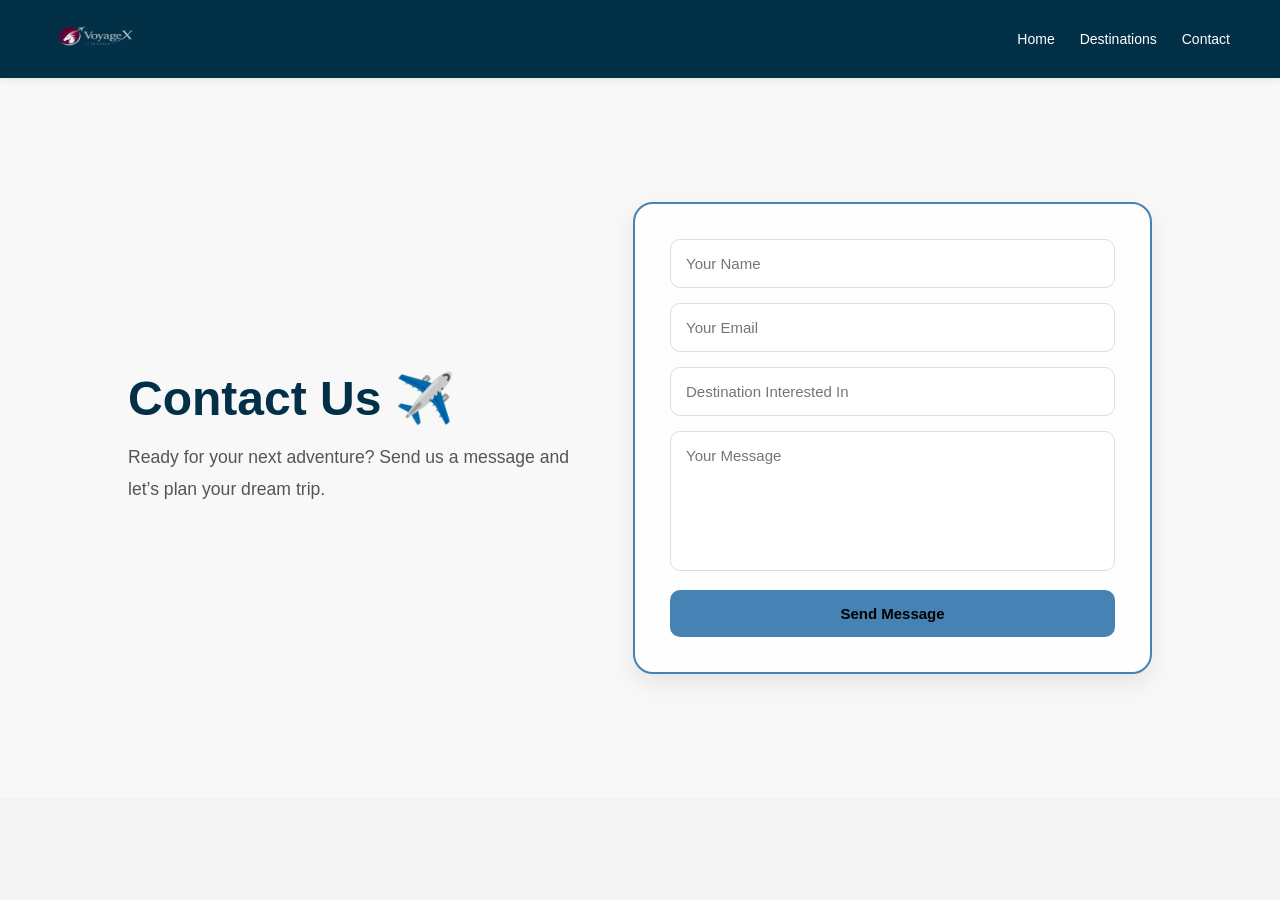
<file: contact.html>
<!DOCTYPE html>
<html lang="en">
<head>
  <meta charset="UTF-8">
  <meta name="viewport" content="width=device-width, initial-scale=1.0">
  <title>Contact Us | VoyageX</title>

  <link rel="stylesheet" href="destination.css">
</head>
<body>

  <!-- Navbar -->
  <nav class="navbar">
    <div class="logo-container">
      <img src="assets\voyage_travels.png" alt="logo" width="90">
    </div>

    <ul class="nav-links">
      <li><a href="index.html">Home</a></li>
      <li><a href="destination.html">Destinations</a></li>
      <li><a href="contact.html">Contact</a></li>
    </ul>
  </nav>

  <!-- Contact Section -->
  <section class="contact-section">

    <div class="contact-text">
      <h2>Contact Us ✈️</h2>
      <p>
        Ready for your next adventure?
        Send us a message and let’s plan your dream trip.
      </p>
    </div>

    <form class="contact-form">

      <input type="text" placeholder="Your Name" required>

      <input type="email" placeholder="Your Email" required>

      <input type="text" placeholder="Destination Interested In">

      <textarea placeholder="Your Message"></textarea>

      <button type="submit">Send Message</button>

    </form>

  </section>

</body>
</html>
</file>
<file: destination.css>
/* ================= RESET ================= */

* {
  margin: 0;
  padding: 0;
  box-sizing: border-box;
  font-family: Arial, 'Times New Roman', Times, serif;
  }

body {
background: #f4f4f4;
color: #333;
}

/* ================= NAVBAR ================= */
.navbar {
position: sticky;
top: 0;
z-index: 1000;

display: flex;
justify-content: space-between;
align-items: center;

padding: 12px 50px;
background: #023047;
box-shadow: 0 2px 8px rgba(0,0,0,0.08);
}

.logo-container img {
height: 50px;
}

.nav-links {
display: flex;
list-style: none;
gap: 25px;
}

.nav-links a {
text-decoration: none;
color: white;
font-size: 14px;
transition: 0.3s;
}

.nav-links a:hover {
color: #ffb703;
}

/* ================= HERO ================= */
.hero {
height: 90vh;
background: linear-gradient(rgba(0,0,0,0.5), rgba(0,0,0,0.5)),
url('https://images.unsplash.com/photo-1507525428034-b723cf961d3e');
background-size: cover;
background-position: center;

display: flex;
justify-content: center;
align-items: center;
text-align: center;
}

.hero-text h2 {
font-size: 60px;
color: white;
}

.hero-text p {
color: white;
margin: 15px 0;
font-size: 20px;
}

.hero-text button {
padding: 12px 30px;
border: none;
background: #ffb703;
color: black;
font-size: 16px;
cursor: pointer;
border-radius: 5px;
transition: 0.3s;
}

.hero-text button:hover {
background: rgb(222, 222, 222);
}

/* ================= GENERAL_HOME_CARDS ================= */
.cards {
display: flex;
justify-content: center;
gap: 30px;
padding: 60px 8%;
flex-wrap: wrap;
background: #dfdfdf
}

.card {
background: #cacaca;
width: 280px;
border-radius: 20px;
overflow: hidden;
transition: 0.3s ease;
cursor: pointer;
}

.card:hover {
transform: translateY(-8px);
box-shadow: 0 15px 30px rgba(0,0,0,0.1);
}

.card img {
width: 100%;
height: 180px;
object-fit: cover;
}

.card h3 {
font-size: 20px;
padding: 20px 20px 10px;
color: #222;
}

.card p {
font-size: 14px;
color: #555;
padding: 0 20px 20px;
}

.card::after {
content: "Find out more →";
display: block;
padding: 15px 20px;
border-top: 1px solid #eee;
font-size: 14px;
color: #333;
}

/* ================= DESTINATIONS ================= */
.destination-header {
padding: 60px 20px 20px;
text-align: center;
}

.destination-header h2 {
font-size: 32px;
margin-bottom: 10px;
}

.destination-cards {
display: grid;
grid-template-columns: repeat(auto-fit, minmax(260px, 1fr));
gap: 25px;
padding: 40px 60px;
}

.destination-card {
position: relative;
border-radius: 15px;
overflow: hidden;
height: 250px;
cursor: pointer;
}

.destination-card img {
width: 100%;
height: 100%;
object-fit: cover;
}

/* Overlay */
.destination-info {
position: absolute;
bottom: 0;
width: 100%;
padding: 20px;
background: linear-gradient(to top, rgba(0,0,0,0.7), transparent);
color: white;
}

.destination-info h3 {
font-size: 20px;
margin-bottom: 5px;
}

.destination-info p {
font-size: 13px;
margin-bottom: 10px;
}

/* Button */
.destination-info button {
padding: 8px 15px;
border: none;
background: #ffb703;
color: black;
border-radius: 5px;
font-weight: bold;
cursor: pointer;
transition: 0.3s;
}

.destination-info button:hover {
background: #fca311;
}

/* ================= MODAL ================= */
.modal {
display: none;
position: fixed;
z-index: 2000;
left: 0;
top: 0;
width: 100%;
height: 100%;
background: rgba(168, 119, 119, 0.6);
}

.modal-content {
background: rgb(93, 38, 38);
width: 350px;
margin: 15% auto;
padding: 30px;
text-align: center;
border-radius: 10px;
position: relative;
}

#closeModal {
position: absolute;
right: 20px;
top: 10px;
font-size: 25px;
cursor: pointer;
}
/* ================= DESTINATIONS ================= */

.destination-header {
padding: 60px 20px 20px;
text-align: center;
}

.destination-header h2 {
font-size: 32px;
margin-bottom: 10px;
}

.destination-cards {
display: grid;
grid-template-columns: repeat(auto-fit, minmax(260px, 1fr));
gap: 25px;
padding: 40px 60px;
}

.destination-card {
position: relative;
border-radius: 18px;
overflow: hidden;
height: 260px;
cursor: pointer;
transition: 0.3s ease;
}

.destination-card:hover {
transform: translateY(-8px);
box-shadow: 0 15px 30px rgba(173, 173, 173, 0.15);
}

.destination-card img {
width: 100%;
height: 100%;
object-fit: cover;
display: block;
}

/* Overlay */
.destination-card::before {
content: "";
position: absolute;
inset: 0;
background: linear-gradient(
to top,
rgba(0,0,0,0.75),
rgba(0,0,0,0.2),
transparent
);
z-index: 1;
}

/* Info */
.destination-info {
position: absolute;
bottom: 0;
left: 0;
width: 100%;
padding: 20px;
color: white;
z-index: 2;
}

.destination-info h3 {
font-size: 24px;
margin-bottom: 8px;
}

.destination-info p {
font-size: 14px;
line-height: 1.5;
margin-bottom: 15px;
max-width: 90%;
}

/* Button */
.destination-info button {
padding: 10px 18px;
border: none;
background: #ffb703;
color: black;
border-radius: 8px;
font-weight: bold;
cursor: pointer;
transition: 0.3s;
}

.destination-info button:hover {
background: rgb(255, 255, 255);
}
.destination-card{
position: relative;
overflow: hidden;
border-radius: 18px;
height: 260px;
}

.destination-card img{
width: 100%;
height: 100%;
object-fit: cover;
display: block;
}

.destination-card::before{
content: "";
position: absolute;
top: 0;
left: 0;
width: 100%;
height: 100%;
background: rgba(0,0,0,0.45);
z-index: 1;
}

.destination-info{
position: absolute;
bottom: 20px;
left: 20px;
right: 20px;
z-index: 2;
color: white;
}

.destination-info h3{
font-size: 24px;
margin-bottom: 10px;
}

.destination-info p{
font-size: 14px;
margin-bottom: 15px;
line-height: 1.5;
}

.destination-info button{
padding: 10px 18px;
border: none;
background: #ffb703;
border-radius: 8px;
font-weight: bold;
cursor: pointer;
}
.footer{
background:#023047;
color:white;
padding:50px 10%;
margin-top:50px;
}

.footer-container{
display:grid;
grid-template-columns:repeat(auto-fit,minmax(220px,1fr));
gap:30px;
}

.footer-section h3{
margin-bottom:15px;
color:#ffb703;
}

.footer-section a{
display:block;
color:white;
text-decoration:none;
margin-bottom:8px;
}

.footer-section a:hover{
color:#ffb703;
}

.footer-section input{
width:100%;
padding:10px;
border:none;
border-radius:5px;
margin-bottom:10px;
}

.footer-section button{
padding:10px 15px;
background:#ffb703;
border:none;
border-radius:5px;
font-weight:bold;
cursor:pointer;
}

.footer-bottom{
text-align:center;
margin-top:30px;
padding-top:20px;
border-top:1px solid rgba(255,255,255,0.2);
}
/* ================= CONTACT PAGE ================= */

.contact-section{
min-height: 80vh;
display: flex;
justify-content: center;
align-items: center;
gap: 60px;
padding: 80px 10%;
background: #f8f8f8;
flex-wrap: wrap;
}

.contact-text{
flex: 1;
min-width: 300px;
}

.contact-text h2{
font-size: 3rem;
color: #023047;
margin-bottom: 15px;
}

.contact-text p{
font-size: 1.1rem;
line-height: 1.8;
color: #555;
max-width: 500px;
}

.contact-form{
flex: 1;
min-width: 320px;
background: rgb(255, 254, 254);
padding: 35px;
border-radius: 20px;
border: 2px solid steelblue;
box-shadow: 0 10px 25px rgba(0,0,0,0.08);
}

.contact-form input,
.contact-form textarea{
width: 100%;
padding: 15px;
margin-bottom: 15px;
border: 1px solid #ddd;
border-radius: 10px;
font-size: 15px;
outline: none;
transition: 0.3s;
}

.contact-form input:focus,
.contact-form textarea:focus{
border-color:  steelblue;
}

.contact-form textarea{
height: 140px;
resize: none;
}

.contact-form button{
width: 100%;
padding: 15px;
border: none;
border-radius: 10px;
background: steelblue;
color: #000;
font-weight: bold;
font-size: 15px;
cursor: pointer;
transition: 0.3s;
}

.contact-form button:hover{
background: #fca311;
transform: translateY(-2px);
}

@media(max-width:768px){

.contact-section{
padding: 50px 20px;
gap: 30px;
}

.contact-text{
text-align: center;
}

.contact-text h2{
font-size: 2.3rem;
}

}
</file>
